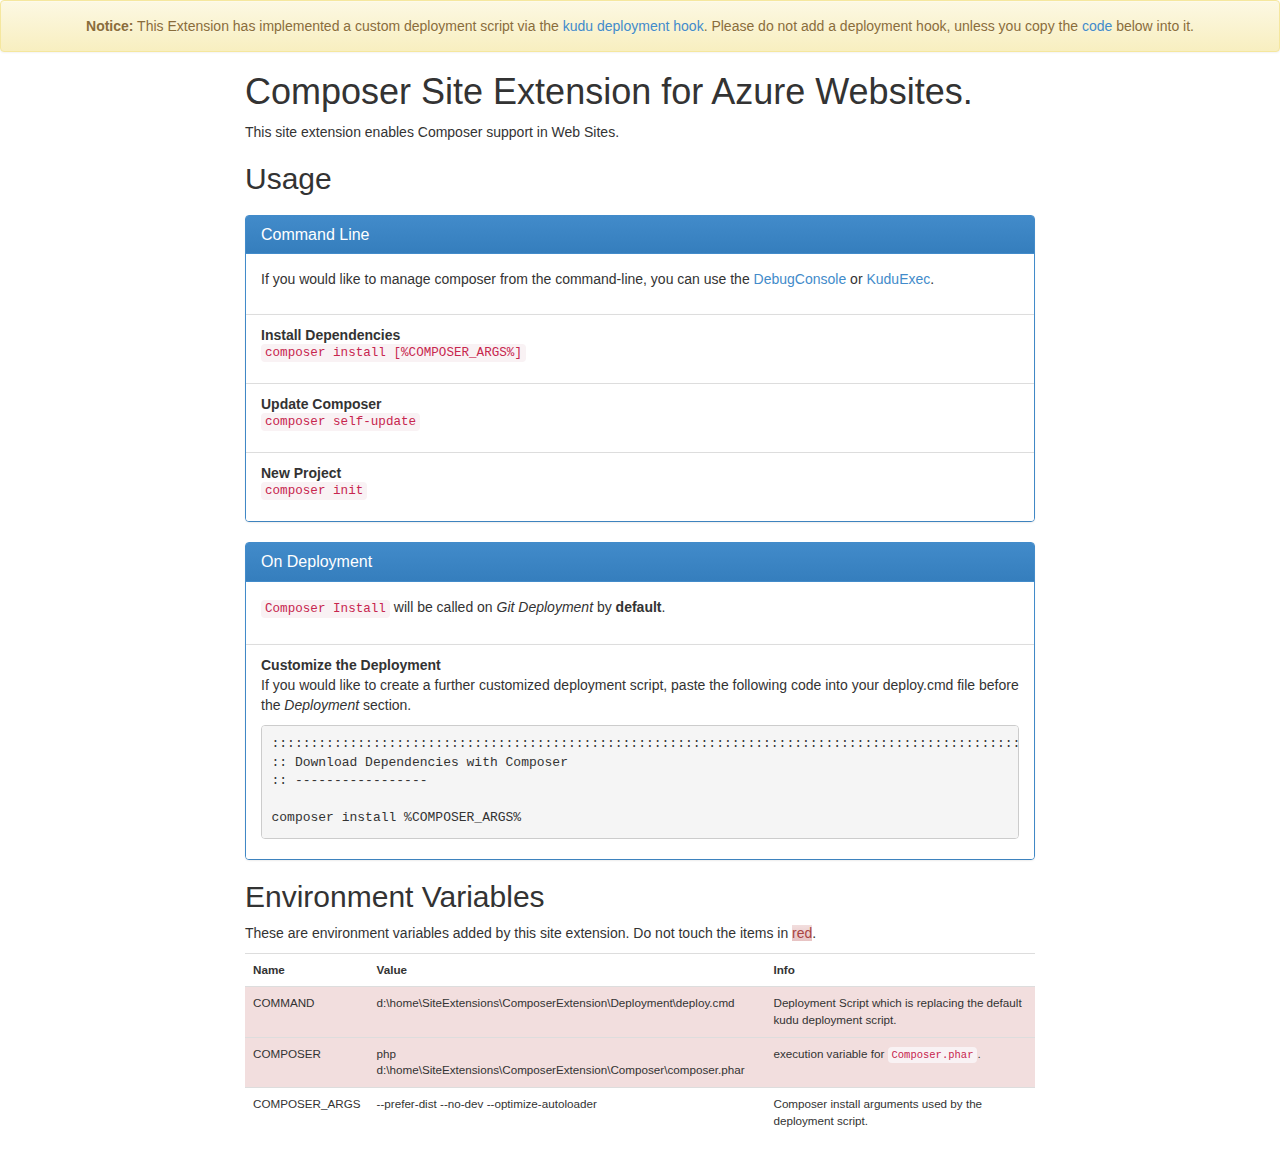
<file: index.html>
<html>
<head>
  <meta name="description" content="An Azure Website Site Extension for PHP Package Management via Composer">
  <meta name="keywords" content="PHP, Composer, Package Management">
  <meta name="author" content="Cory Fowler">

  <title>Composer - Site Extension</title>

  <link rel="stylesheet" href="lib/bootstrap/css/bootstrap.min.css" />
  <link rel="stylesheet" href="lib/bootstrap/css/bootstrap-theme.min.css" />
</head>
<body>

<div class="alert alert-warning" style="text-align: center" role="alert"><strong>Notice:</strong> This Extension has implemented a custom deployment script via the <a href="https://github.com/projectkudu/kudu/wiki/Deployment-hooks">kudu deployment hook</a>. Please do not add a deployment hook, unless you copy the <a href="#ComposerScript">code</a> below into it.</div>

<div style="width: 790px;margin: auto auto;">

<h1>Composer Site Extension for Azure Websites.</h1>
<p>This site extension enables Composer support in Web Sites.</p>

<h2 style="padding-bottom: 10px;">Usage</h2>

<div class="panel panel-primary">
  <div class="panel-heading">
    <h3 class="panel-title">Command Line</h3>
  </div>
  <div class="panel-body">
    <p>If you would like to manage composer from the command-line, you can use the <a href="/DebugConsole">DebugConsole</a> or <a href="https://www.npmjs.org/package/kuduexec" target="_new">KuduExec</a>.</p>
  </div>
<ul class="list-group">
<li class="list-group-item"><strong>Install Dependencies</strong><p><code>composer install [%COMPOSER_ARGS%]</code></p></li>
<li class="list-group-item"><strong>Update Composer</strong><p><code>composer self-update</code></p></li>
<li class="list-group-item"><strong>New Project</strong><p><code>composer init</code></p></li>
</ul>
</div>

<a name="ComposerScript"></a>
<div class="panel panel-primary">
<div class="panel-heading">
<h3 class="panel-title">On Deployment</h3>
</div>
<div class="panel-body">
<p><code>Composer Install</code> will be called on <em>Git Deployment</em> by <strong>default</strong>.</p>
</div>
<ul class="list-group">
<li class="list-group-item">
<strong>Customize the Deployment</strong>
<p>If you would like to create a further customized deployment script, paste the following code into your deploy.cmd file before the <em>Deployment</em> section.</p>
<p>
<pre>
::::::::::::::::::::::::::::::::::::::::::::::::::::::::::::::::::::::::::::::::::::::::::::::::::::::::::::::::::::::::::::::::::
:: Download Dependencies with Composer
:: -----------------

composer install %COMPOSER_ARGS%
</pre>
</p>
</li>
</ul>
</div>

<h2>Environment Variables</h2>
<p>These are environment variables added by this site extension. Do not touch the items in <span class="alert-danger">red</span>.</p>
<table class="table table-hover" style="font-size:smaller;">
<tr>
<th>Name</th>
<th>Value</th>
<th>Info</th>
</tr>
<tr class="danger">
<td>COMMAND</td>
<td>d:\home\SiteExtensions\ComposerExtension\Deployment\deploy.cmd</td>
<td>Deployment Script which is replacing the default kudu deployment script.</td>
</tr>
<tr class="danger">
<td>COMPOSER</td>
<td>php d:\home\SiteExtensions\ComposerExtension\Composer\composer.phar</td>
<td>execution variable for <code>Composer.phar</code>.</td>
</tr>
<tr>
<td>COMPOSER_ARGS</td>
<td>--prefer-dist --no-dev --optimize-autoloader</td>
<td>Composer install arguments used by the deployment script.</td>
</tr>
</table>

</div>
</body>
</html>
</file>
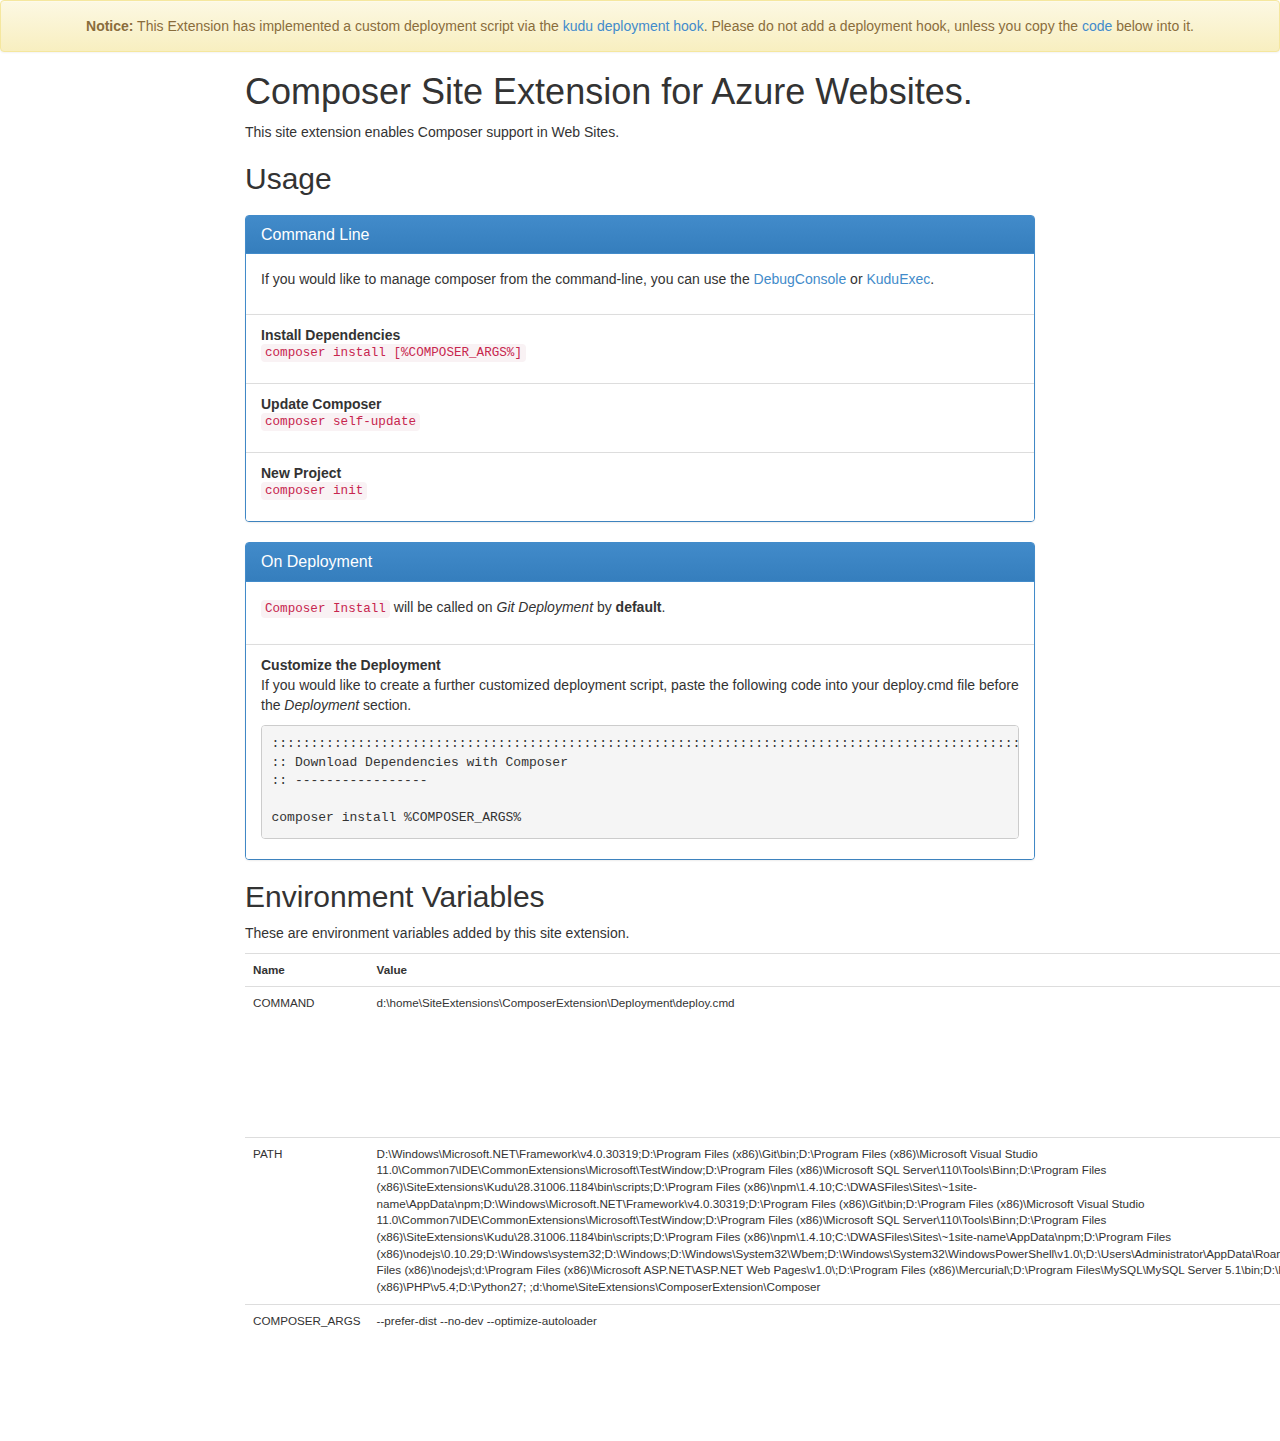
<file: Content/index.html>
<html>
<head>
  <meta name="description" content="An Azure Website Site Extension for PHP Package Management via Composer">
  <meta name="keywords" content="PHP, Composer, Package Management">
  <meta name="author" content="Cory Fowler">

  <title>Composer - Site Extension</title>

  <link rel="stylesheet" href="lib/bootstrap/css/bootstrap.min.css" />
  <link rel="stylesheet" href="lib/bootstrap/css/bootstrap-theme.min.css" />
</head>
<body>

<div class="alert alert-warning" style="text-align: center" role="alert"><strong>Notice:</strong> This Extension has implemented a custom deployment script via the <a href="https://github.com/projectkudu/kudu/wiki/Deployment-hooks">kudu deployment hook</a>. Please do not add a deployment hook, unless you copy the <a href="#ComposerScript">code</a> below into it.</div>

<div style="width: 790px;margin: auto auto;">

<h1>Composer Site Extension for Azure Websites.</h1>
<p>This site extension enables Composer support in Web Sites.</p>

<h2 style="padding-bottom: 10px;">Usage</h2>

<div class="panel panel-primary">
  <div class="panel-heading">
    <h3 class="panel-title">Command Line</h3>
  </div>
  <div class="panel-body">
    <p>If you would like to manage composer from the command-line, you can use the <a href="/DebugConsole">DebugConsole</a> or <a href="https://www.npmjs.org/package/kuduexec" target="_new">KuduExec</a>.</p>
  </div>
<ul class="list-group">
<li class="list-group-item"><strong>Install Dependencies</strong><p><code>composer install [%COMPOSER_ARGS%]</code></p></li>
<li class="list-group-item"><strong>Update Composer</strong><p><code>composer self-update</code></p></li>
<li class="list-group-item"><strong>New Project</strong><p><code>composer init</code></p></li>
</ul>
</div>

<a name="ComposerScript"></a>
<div class="panel panel-primary">
<div class="panel-heading">
<h3 class="panel-title">On Deployment</h3>
</div>
<div class="panel-body">
<p><code>Composer Install</code> will be called on <em>Git Deployment</em> by <strong>default</strong>.</p>
</div>
<ul class="list-group">
<li class="list-group-item">
<strong>Customize the Deployment</strong>
<p>If you would like to create a further customized deployment script, paste the following code into your deploy.cmd file before the <em>Deployment</em> section.</p>
<p>
<pre>
::::::::::::::::::::::::::::::::::::::::::::::::::::::::::::::::::::::::::::::::::::::::::::::::::::::::::::::::::::::::::::::::::
:: Download Dependencies with Composer
:: -----------------

composer install %COMPOSER_ARGS%
</pre>
</p>
</li>
</ul>
</div>

<h2>Environment Variables</h2>
<p>These are environment variables added by this site extension.</p>
<table class="table table-hover" style="font-size:smaller;">
<tr>
<th>Name</th>
<th>Value</th>
<th>Info</th>
</tr>
<tr>
<td>COMMAND</td>
<td>d:\home\SiteExtensions\ComposerExtension\Deployment\deploy.cmd</td>
<td>Deployment Script which is replacing the default kudu deployment script.</td>
</tr>
<tr>
<td>PATH</td>
<td>D:\Windows\Microsoft.NET\Framework\v4.0.30319;D:\Program Files (x86)\Git\bin;D:\Program Files (x86)\Microsoft Visual Studio 11.0\Common7\IDE\CommonExtensions\Microsoft\TestWindow;D:\Program Files (x86)\Microsoft SQL Server\110\Tools\Binn;D:\Program Files (x86)\SiteExtensions\Kudu\28.31006.1184\bin\scripts;D:\Program Files (x86)\npm\1.4.10;C:\DWASFiles\Sites\~1site-name\AppData\npm;D:\Windows\Microsoft.NET\Framework\v4.0.30319;D:\Program Files (x86)\Git\bin;D:\Program Files (x86)\Microsoft Visual Studio 11.0\Common7\IDE\CommonExtensions\Microsoft\TestWindow;D:\Program Files (x86)\Microsoft SQL Server\110\Tools\Binn;D:\Program Files (x86)\SiteExtensions\Kudu\28.31006.1184\bin\scripts;D:\Program Files (x86)\npm\1.4.10;C:\DWASFiles\Sites\~1site-name\AppData\npm;D:\Program Files (x86)\nodejs\0.10.29;D:\Windows\system32;D:\Windows;D:\Windows\System32\Wbem;D:\Windows\System32\WindowsPowerShell\v1.0\;D:\Users\Administrator\AppData\Roaming\npm;D:\Program Files (x86)\nodejs\;d:\Program Files (x86)\Microsoft ASP.NET\ASP.NET Web Pages\v1.0\;D:\Program Files (x86)\Mercurial\;D:\Program Files\MySQL\MySQL Server 5.1\bin;D:\Program Files (x86)\PHP\v5.4;D:\Python27;
;d:\home\SiteExtensions\ComposerExtension\Composer</td>
<td>Adds the Composer directory to the default Azure Websites path.</td>
</tr>
<tr>
<td>COMPOSER_ARGS</td>
<td>--prefer-dist --no-dev --optimize-autoloader</td>
<td>Composer install arguments used by the deployment script.</td>
</tr>
</table>

</div>
</body>
</html>
</file>
